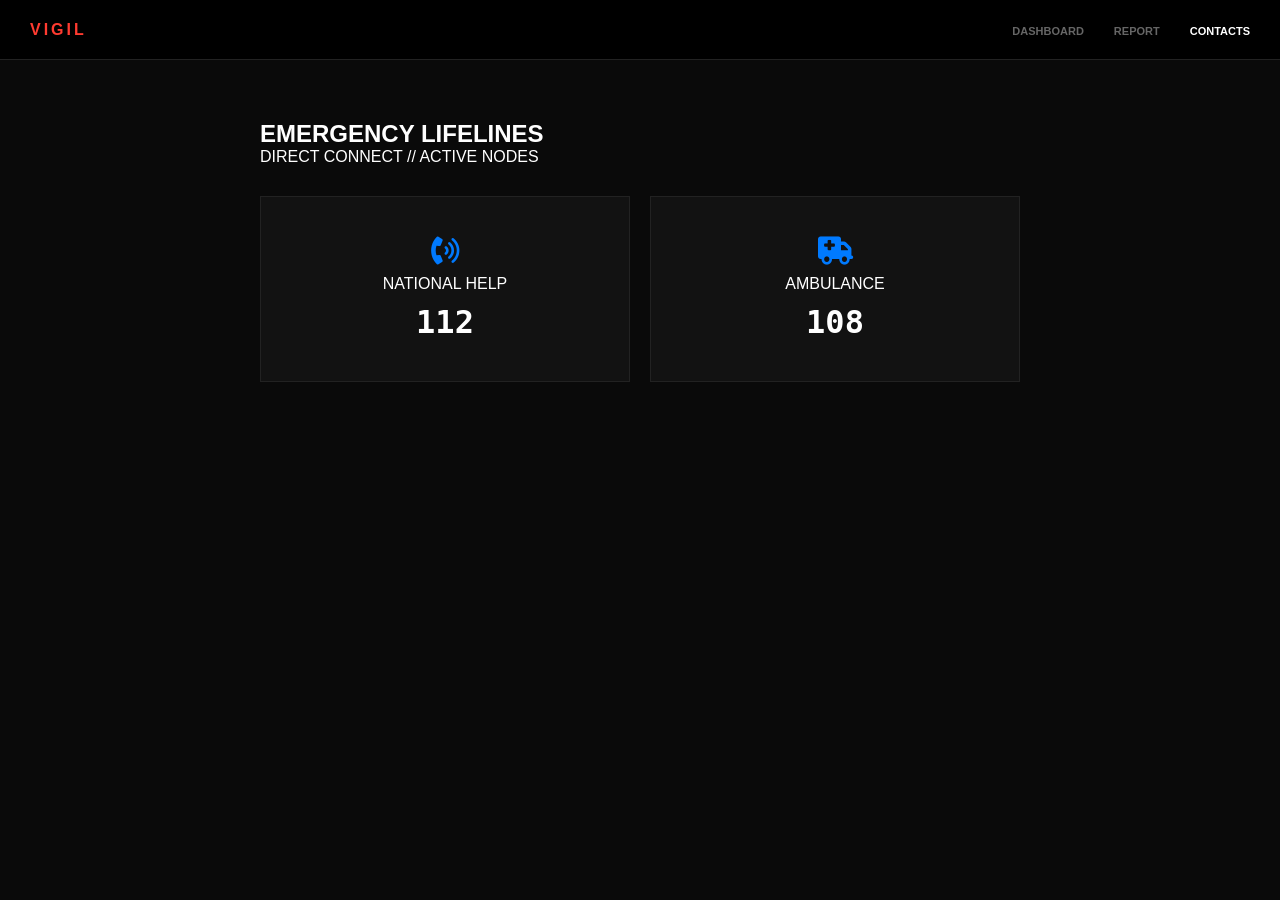
<file: contacts.html>
<!DOCTYPE html>
<html lang="en">

<head>
    <meta charset="UTF-8">
    <title>VIGIL | Contacts</title>
    <link rel="stylesheet" href="styles.css">
    <link rel="stylesheet" href="https://cdnjs.cloudflare.com/ajax/libs/font-awesome/6.0.0/css/all.min.css">
</head>

<body>
    <nav class="navbar">
        <div class="logo">VIGIL</div>
        <ul class="nav-links">
            <li><a href="index.html">DASHBOARD</a></li>
            <li><a href="report.html">REPORT</a></li>
            <li><a href="contacts.html" class="active">CONTACTS</a></li>
        </ul>
    </nav>

    <main class="page-wrapper">
        <h2>EMERGENCY LIFELINES</h2>
        <p class="sub-text">DIRECT CONNECT // ACTIVE NODES</p>
        <div class="contact-grid">
            <a href="tel:112" class="contact-card critical">
                <i class="fa-solid fa-phone-volume"></i>
                <span class="dept">NATIONAL HELP</span>
                <span class="num">112</span>
            </a>
            <a href="tel:108" class="contact-card">
                <i class="fa-solid fa-truck-medical"></i>
                <span class="dept">AMBULANCE</span>
                <span class="num">108</span>
            </a>
        </div>
    </main>
</body>

</html>
</file>
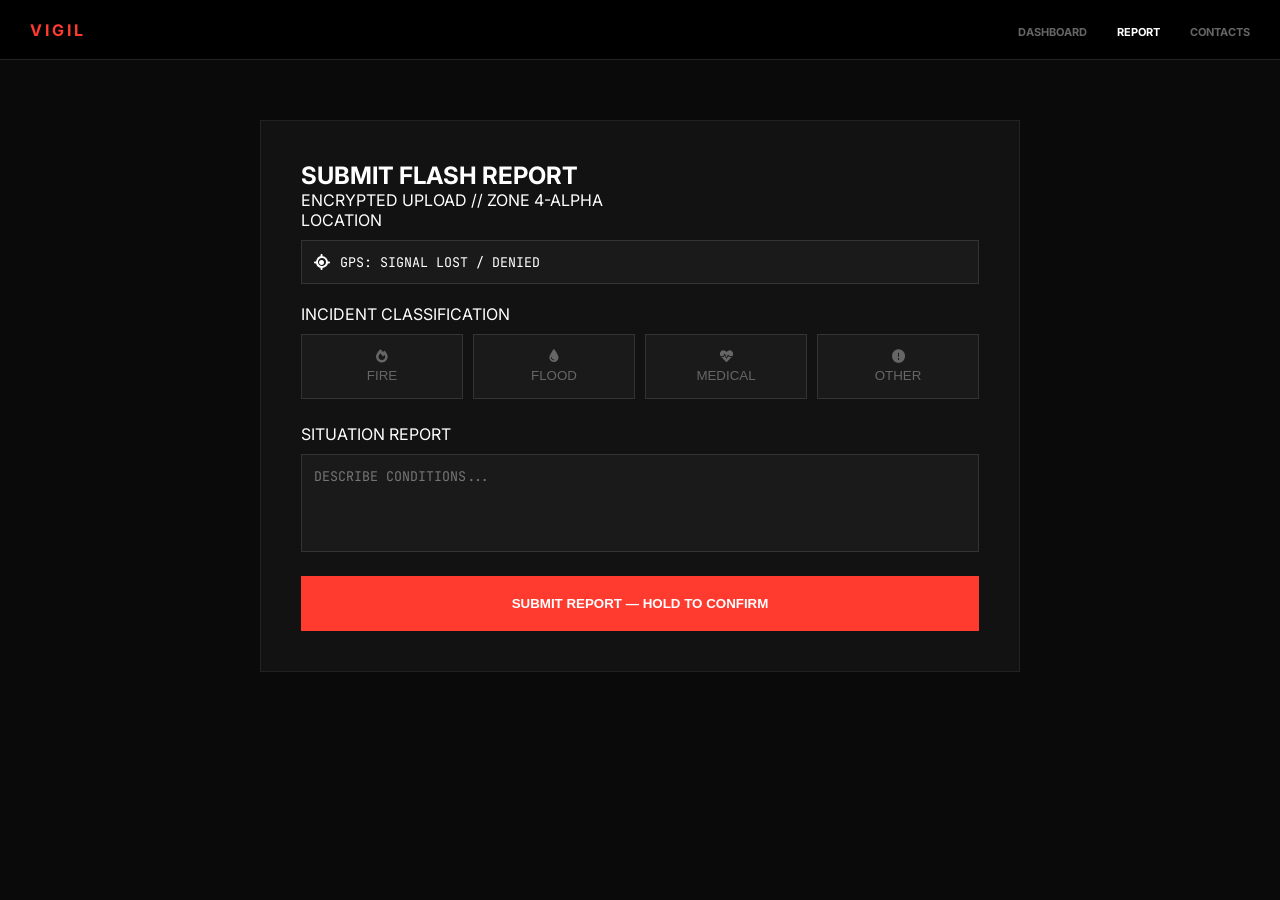
<file: report.html>
<!DOCTYPE html>
<html lang="en">

<head>
    <meta charset="UTF-8">
    <title>VIGIL | Submit Report</title>
    <link rel="stylesheet" href="styles.css">
    <link href="https://fonts.googleapis.com/css2?family=Inter:wght@400;700&family=JetBrains+Mono&display=swap"
        rel="stylesheet">
    <link rel="stylesheet" href="https://cdnjs.cloudflare.com/ajax/libs/font-awesome/6.0.0/css/all.min.css">
</head>

<body>
    <nav class="navbar">
        <div class="logo">VIGIL</div>
        <ul class="nav-links">
            <li><a href="index.html">DASHBOARD</a></li>
            <li><a href="report.html" class="active">REPORT</a></li>
            <li><a href="contacts.html">CONTACTS</a></li>
        </ul>
    </nav>

    <main class="page-wrapper">
        <section class="form-container">
            <h2>SUBMIT FLASH REPORT</h2>
            <p class="sub-text">ENCRYPTED UPLOAD // ZONE 4-ALPHA</p>

            <div class="input-group">
                <label>LOCATION</label>
                <div class="location-bar">
                    <i class="fa-solid fa-location-crosshairs"></i>
                    <input type="text" id="coords" value="DETECTING GPS..." readonly>
                </div>
            </div>

            <div class="input-group">
                <label>INCIDENT CLASSIFICATION</label>
                <div class="classification-grid">
                    <button class="class-btn" onclick="selectType(this, 'Fire')"><i
                            class="fa-solid fa-fire"></i><span>FIRE</span></button>
                    <button class="class-btn" onclick="selectType(this, 'Flood')"><i
                            class="fa-solid fa-droplet"></i><span>FLOOD</span></button>
                    <button class="class-btn" onclick="selectType(this, 'Medical')"><i
                            class="fa-solid fa-heart-pulse"></i><span>MEDICAL</span></button>
                    <button class="class-btn" onclick="selectType(this, 'Other')"><i
                            class="fa-solid fa-circle-exclamation"></i><span>OTHER</span></button>
                </div>
            </div>

            <div class="input-group">
                <label>SITUATION REPORT</label>
                <textarea id="sitReport" rows="4" placeholder="DESCRIBE CONDITIONS..."></textarea>
            </div>

            <div id="error-msg" class="validation-text"></div>
            <button class="btn-report" onclick="validateReport()">SUBMIT REPORT — HOLD TO CONFIRM</button>
        </section>
    </main>

    <script src="script.js"></script>
</body>

</html>
</file>
<file: styles.css>
/* --- 1. THEME MANAGEMENT (CO2: CSS Custom Properties) --- */
:root {
    --bg: #0a0a0a;
    --card: #121212;
    --red: #ff3b30;
    --blue: #007aff;
    --green: #00ff00;
    --border: #222;
    --text-dim: #666;
    --font-main: 'Inter', sans-serif;
    --font-mono: 'JetBrains Mono', monospace;
}

/* --- 2. CORE RESET --- */
* {
    box-sizing: border-box;
    margin: 0;
    padding: 0;
}

body {
    background: var(--bg);
    color: white;
    font-family: var(--font-main);
    overflow-x: hidden;
}

.tracking-widest {
    letter-spacing: 3px;
}

/* --- 3. NAVBAR LAYOUT (CO2: Flexbox) --- */
.navbar {
    height: 60px;
    background: #000;
    display: flex;
    justify-content: space-between;
    align-items: center;
    padding: 0 30px;
    border-bottom: 1px solid var(--border);
}

.logo {
    font-weight: bold;
    letter-spacing: 3px;
    color: var(--red);
    display: flex;
    align-items: center;
    gap: 10px;
}

.logo small {
    font-family: var(--font-mono);
    color: var(--green);
    font-size: 10px;
}

.nav-links {
    list-style: none;
    display: flex;
    gap: 30px;
}

.nav-links a {
    text-decoration: none;
    color: var(--text-dim);
    font-size: 11px;
    font-weight: bold;
    transition: 0.3s;
}

.nav-links a.active,
.nav-links a:hover {
    color: white;
}

.system-time {
    font-family: var(--font-mono);
    color: var(--blue);
    font-size: 13px;
}

/* --- 4. DASHBOARD GRID (CO2: CSS Grid) --- */
.dashboard-grid {
    display: grid;
    grid-template-columns: 320px 1fr;
    height: calc(100vh - 100px);
}

.sidebar {
    background: var(--card);
    border-right: 1px solid var(--border);
    padding: 25px;
    overflow-y: auto;
}

/* --- 5. ANIMATIONS (CO2: Keyframes) --- */
.alert-item {
    background: #181818;
    padding: 15px;
    border-radius: 4px;
    margin-bottom: 15px;
    border-left: 3px solid var(--red);
    animation: slideIn 0.3s ease;
}

@keyframes slideIn {
    from {
        transform: translateX(-10px);
        opacity: 0;
    }

    to {
        transform: translateX(0);
        opacity: 1;
    }
}

/* --- 6. MAP & OVERLAYS --- */
.map-container {
    position: relative;
}

#map {
    height: 100%;
    width: 100%;
    /* Tactical grayscale effect */
    filter: grayscale(1) invert(0.9) contrast(1.2);
}

.map-overlay-stats {
    position: absolute;
    top: 20px;
    right: 20px;
    z-index: 1000;
    display: flex;
    gap: 15px;
}

.stat {
    background: rgba(0, 0, 0, 0.85);
    border: 1px solid var(--border);
    padding: 10px 20px;
    text-align: center;
}

.stat .val {
    display: block;
    font-family: var(--font-mono);
    font-size: 24px;
    color: var(--blue);
}

/* --- 7. LIVE TICKER (CO2: CSS Animations) --- */
.ticker-wrap {
    position: fixed;
    bottom: 0;
    width: 100%;
    height: 40px;
    background: #000;
    border-top: 1px solid var(--border);
    display: flex;
    overflow: hidden;
}

.ticker-label {
    background: var(--red);
    color: white;
    padding: 0 15px;
    font-size: 11px;
    font-weight: bold;
    display: flex;
    align-items: center;
    z-index: 10;
}

.ticker {
    white-space: nowrap;
    animation: ticker-scroll 40s linear infinite;
    display: flex;
    align-items: center;
}

.ticker__item {
    font-family: var(--font-mono);
    color: var(--green);
    font-size: 12px;
    padding-left: 50px;
}

@keyframes ticker-scroll {
    0% {
        transform: translateX(0);
    }

    100% {
        transform: translateX(-100%);
    }
}

/* --- 8. FORM COMPONENTS --- */
.page-wrapper {
    max-width: 800px;
    margin: 40px auto;
    padding: 20px;
}

.form-container {
    background: var(--card);
    border: 1px solid var(--border);
    padding: 40px;
}

.location-bar {
    background: #1a1a1a;
    border: 1px solid #333;
    padding: 12px;
    display: flex;
    align-items: center;
    gap: 10px;
    margin-top: 10px;
    margin-bottom: 20px;
}

.location-bar input {
    border: none;
    background: transparent;
    color: white;
    width: 100%;
    font-family: var(--font-mono);
    outline: none;
}
 .classification-grid {
    display: grid;
    grid-template-columns: repeat(4, 1fr);
    gap: 10px;
    margin: 10px 0 25px;
}

.class-btn {
    background: #1a1a1a;
    border: 1px solid #333;
    color: var(--text-dim);
    padding: 15px;
    cursor: pointer;
    display: flex;
    flex-direction: column;
    align-items: center;
    gap: 5px;
    transition: 0.3s;
}

.class-btn:hover,
.class-btn.selected {
    border-color: white;
    color: white;
    background: #222;
}

textarea {
    width: 100%;
    background: #1a1a1a;
    border: 1px solid #333;
    color: white;
    padding: 12px;
    margin: 10px 0 20px;
    font-family: var(--font-mono);
    resize: none;
}

.btn-report {
    background: var(--red);
    border: none;
    padding: 20px;
    width: 100%;
    color: white;
    font-weight: bold;
    cursor: pointer;
    transition: 0.3s;
}

.btn-report:hover {
    box-shadow: 0 0 20px rgba(255, 59, 48, 0.4);
}

/* --- 9. VALIDATION (CO4: Interactivity Feedback) --- */
.validation-text {
    display: none;
    padding: 12px;
    font-family: var(--font-mono);
    font-size: 12px;
    margin-bottom: 20px;
    border-radius: 4px;
}

.error-vibe {
    color: var(--red);
    border: 1px solid var(--red);
    background: rgba(255, 59, 48, 0.1);
}

.success-vibe {
    color: var(--green);
    border: 1px solid var(--green);
    background: rgba(0, 255, 0, 0.1);
}

/* --- 10. CONTACTS GRID --- */
.contact-grid {
    display: grid;
    grid-template-columns: 1fr 1fr;
    gap: 20px;
    margin-top: 30px;
}

.contact-card {
    background: var(--card);
    border: 1px solid var(--border);
    padding: 40px;
    text-decoration: none;
    color: white;
    text-align: center;
    display: flex;
    flex-direction: column;
    gap: 10px;
}

.contact-card i {
    font-size: 28px;
    color: var(--blue);
}

.contact-card .num {
    font-family: var(--font-mono);
    font-size: 32px;
    font-weight: bold;
}
</file>
